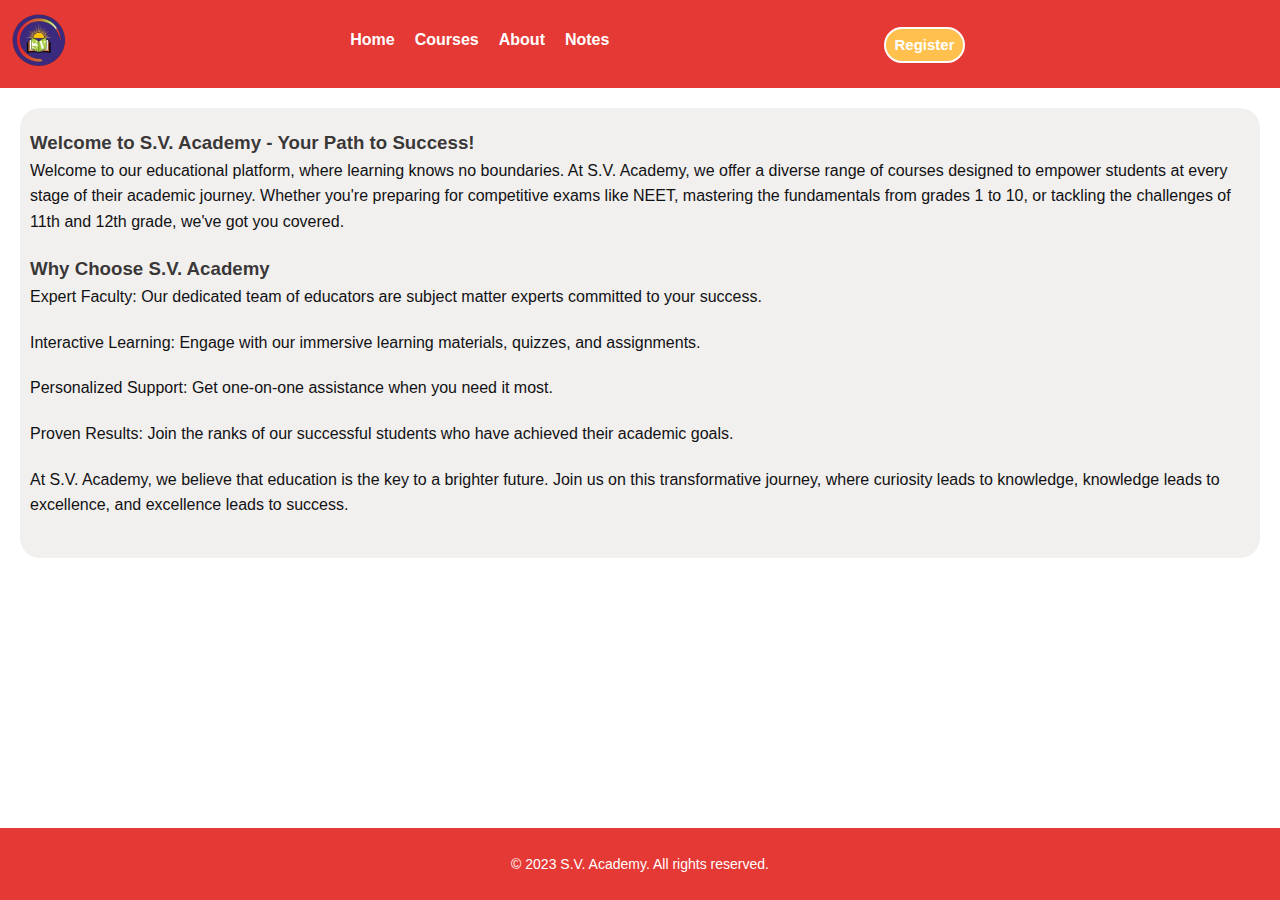
<file: HTML/about.html>
<!DOCTYPE html>
<html lang="en">

<head>
    <meta charset="UTF-8">
    <meta name="viewport" content="width=device-width, initial-scale=1.0">
    <title>S.V. Academy</title>
    <link rel="stylesheet" href="/css/about.css">
    <link rel="stylesheet" href="/css/style.css">
    <link rel="shortcut icon" href="/images/logo.png" type="image/x-icon">
</head>

<body>
    <nav>
        <div class="logo"><img src="/images/logo.png" alt="logo"></div>
        <div id="nav-div">
            <ul>
                <li><a href="/index.html">Home</a></li>
                <li><a href="/HTML/course.html">Courses</a></li>
                <li><a href="/HTML/about.html">About</a></li>
                <li><a href="/HTML/note.html">Notes</a>
                </li>
            </ul>
        </div>
        <div id="register"><a href="https://forms.gle/2mRRs9DBn2UQSFEE7">Register</a></div>
        <div class="menuToggle"></div>
    </nav>
    <nav id="secondaryNav">
        <div>
            <ul>
                <li><a href="/index.html">Home</a></li>
                <li><a href="/HTML/course.html">Courses</a></li>
                <li><a href="/HTML/about.html">About</a></li>
                <li><a href="/HTML/note.html">Notes</a>
                </li>
                <li><a href="https://forms.gle/2mRRs9DBn2UQSFEE7">Register</a></li>
            </ul>
        </div>
    </nav>

    <main>
        <div>
            <h3>Welcome to S.V. Academy - Your Path to Success!</h3>
            <P>Welcome to our educational platform, where learning knows no boundaries. At S.V. Academy, we offer
                a diverse
                range of courses designed to empower students at every stage of their academic journey. Whether you're
                preparing for
                competitive exams like NEET, mastering the fundamentals from grades 1 to 10, or tackling the challenges
                of 11th and 12th
                grade, we've got you covered.</P>
            <h3>Why Choose S.V. Academy</h3>

            <P> Expert Faculty: Our dedicated team of educators are subject matter experts committed to your success.
            </P>
            <P> Interactive Learning: Engage with our immersive learning materials, quizzes, and assignments.</P>
            <P> Personalized Support: Get one-on-one assistance when you need it most.</P>
            <P> Proven Results: Join the ranks of our successful students who have achieved their academic goals.</P>
            <P> At S.V. Academy, we believe that education is the key to a brighter future. Join us on this
                transformative
                journey, where curiosity leads to knowledge, knowledge leads to excellence, and excellence leads to
                success.</P>

        </div>
    </main>

    <footer>
        <p>&copy; 2023 S.V. Academy. All rights reserved.</p>
    </footer>
    <script>
        let menuToggle = document.querySelector('.menuToggle')
        let nav = document.querySelector("#secondaryNav")
        menuToggle.onclick = () => {
            nav.classList.toggle('active')
            menuToggle.classList.toggle('active')
        }
    </script>
</body>

</html>
</file>
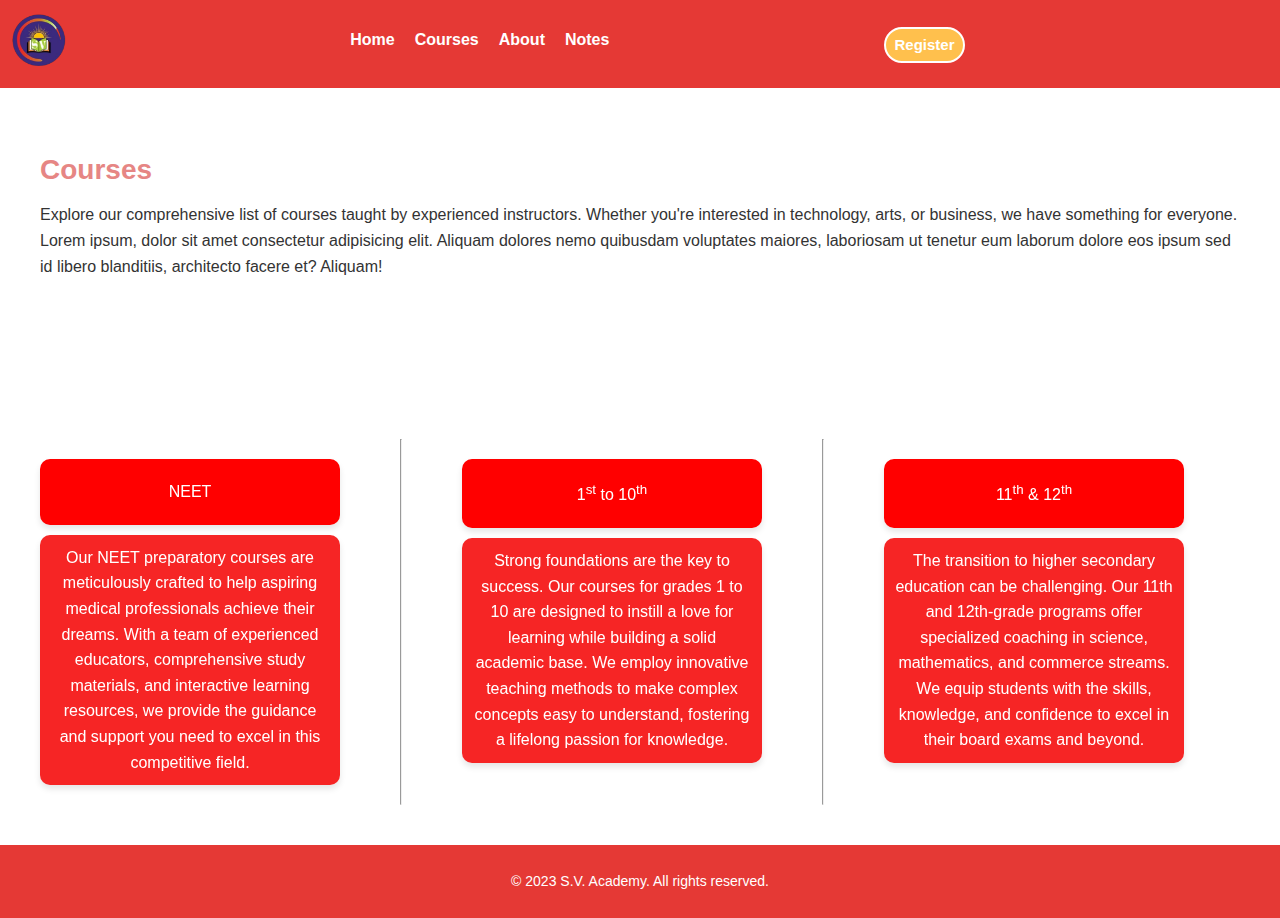
<file: HTML/course.html>
<!DOCTYPE html>
<html lang="en">

<head>
    <meta charset="UTF-8">
    <meta name="viewport" content="width=device-width, initial-scale=1.0">
    <title>S.V. Academy</title>
    <link rel="shortcut icon" href="/images/logo.png" type="image/x-icon">
    <link rel="stylesheet" href="/css/style.css">
    <link rel="stylesheet" href="/css/course.css">
</head>

<body>
    <nav>
        <div class="logo"><img src="/images/logo.png" alt="logo"></div>
        <div id="nav-div">
            <ul>
                <li><a href="/index.html">Home</a></li>
                <li><a href="/HTML/course.html">Courses</a></li>
                <li><a href="/HTML/about.html">About</a></li>
                <li><a href="/HTML/note.html">Notes</a>
                </li>
            </ul>
        </div>
        <div id="register"><a href="https://forms.gle/2mRRs9DBn2UQSFEE7">Register</a></div>
        <div class="menuToggle"></div>
    </nav>
    <nav id="secondaryNav">
        <div>
            <ul>
                <li><a href="/index.html">Home</a></li>
                <li><a href="/HTML/course.html">Courses</a></li>
                <li><a href="/HTML/about.html">About</a></li>
                <li><a href="/HTML/note.html">Notes</a>
                </li>
                <li><a href="https://forms.gle/2mRRs9DBn2UQSFEE7">Register</a></li>
            </ul>
        </div>
    </nav>
    <main>
        <section id="courses">
            <h2>Courses</h2>
            <p>Explore our comprehensive list of courses taught by experienced instructors. Whether you're interested in
                technology, arts, or business, we have something for everyone. Lorem ipsum, dolor sit amet consectetur
                adipisicing elit. Aliquam dolores nemo quibusdam voluptates maiores, laboriosam ut tenetur eum laborum
                dolore eos ipsum sed id libero blanditiis, architecto facere et? Aliquam! </p>
        </section>
    </main>
    <main class="category">
        <section>
            <div class="title glass-container">NEET</div>
            <div class="content glass-container">Our NEET preparatory courses are meticulously crafted to help aspiring
                medical professionals achieve their dreams. With
                a team of experienced educators, comprehensive study materials, and interactive learning resources, we
                provide the
                guidance and support you need to excel in this competitive field.</div>
        </section>
        <hr>
        <section>
            <div class="title glass-container">1<sup>st</sup> to 10<sup>th</sup></div>
            <div class="content glass-container">Strong foundations are the key to success. Our courses for grades 1 to
                10 are designed to instill a love for learning
                while building a solid academic base. We employ innovative teaching methods to make complex concepts
                easy to understand,
                fostering a lifelong passion for knowledge.</div>
        </section>
        <hr>
        <section>
            <div class="title glass-container">11<sup>th</sup> & 12<sup>th</sup></div>
            <div class="content glass-container">The transition to higher secondary education can be challenging. Our
                11th and 12th-grade programs offer specialized
                coaching in science, mathematics, and commerce streams. We equip students with the skills, knowledge,
                and confidence to
                excel in their board exams and beyond.</div>
        </section>

    </main>
    <footer>
        <p>&copy; 2023 S.V. Academy. All rights reserved.</p>
    </footer>
    <script>
        let menuToggle = document.querySelector('.menuToggle')
        let nav = document.querySelector("#secondaryNav")
        menuToggle.onclick = () => {
            nav.classList.toggle('active')
            menuToggle.classList.toggle('active')
        }
    </script>
</body>

</html>
</file>
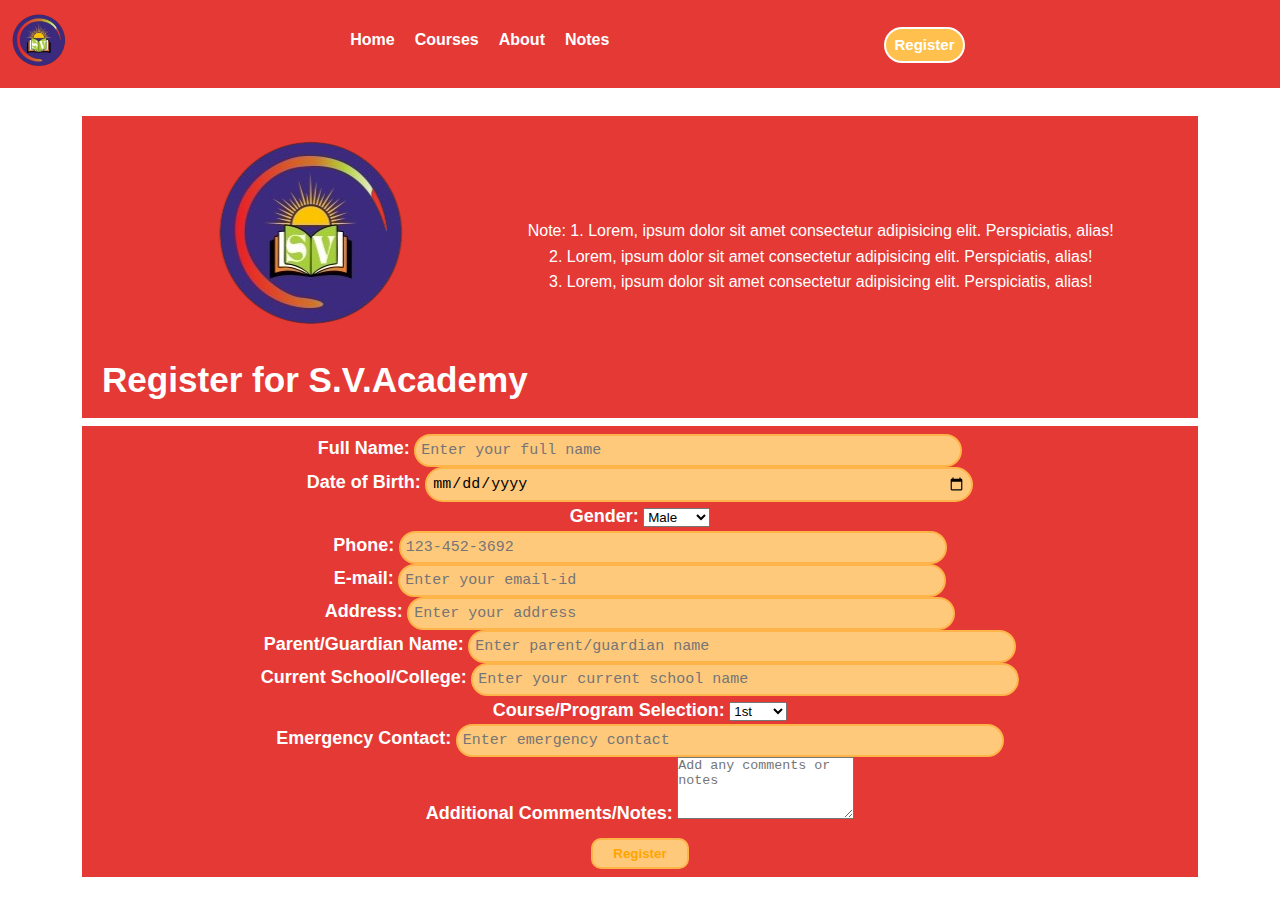
<file: HTML/Registration_form.html>
<!DOCTYPE html>
<html lang="en">

<head>
    <meta charset="UTF-8">
    <meta name="viewport" content="width=device-width, initial-scale=1.0">
    <title>Registration form</title>
    <link rel="stylesheet" href="/css/style.css">
    <link rel="stylesheet" href="/css/Registration_form.css">
    <link rel="shortcut icon" href="/images/logo.png" type="image/x-icon">
</head>

<body>
    <nav>
        <div class="logo"><img src="/images/logo.png" alt="logo"></div>
        <div id="nav-div">
            <ul>
                <li><a href="/index.html">Home</a></li>
                <li><a href="/HTML/course.html">Courses</a></li>
                <li><a href="/HTML/about.html">About</a></li>
                <li><a href="/HTML/note.html">Notes</a>
                </li>
            </ul>
        </div>
        <div id="register"><a href="https://forms.gle/2mRRs9DBn2UQSFEE7">Register</a></div>
        <div class="menuToggle"></div>
    </nav>
    <nav id="secondaryNav">
        <div>
            <ul>
                <li><a href="/index.html">Home</a></li>
                <li><a href="/HTML/course.html">Courses</a></li>
                <li><a href="/HTML/about.html">About</a></li>
                <li><a href="/HTML/note.html">Notes</a>
                </li>
                <li><a href="https://forms.gle/2mRRs9DBn2UQSFEE7">Register</a></li>
            </ul>
        </div>
    </nav>
    <main class="main">
        <div class="head">
            <div class="segment">
                <img src="/image/logo.png" alt="">
                <h3>Register for S.V.Academy</h4>
            </div>
            <div>
                <p>Note:
                    1. Lorem, ipsum dolor sit amet consectetur adipisicing elit. Perspiciatis, alias!<br>
                    2. Lorem, ipsum dolor sit amet consectetur adipisicing elit. Perspiciatis, alias!<br>
                    3. Lorem, ipsum dolor sit amet consectetur adipisicing elit. Perspiciatis, alias!
                </p>
            </div>
        </div>

        <div class="Form-content">
            <form onsubmit="return postToGoogle();">

                <!-- Full Name -->
                <div class="form-group">
                    <label class="label" for="name">Full Name:</label>
                    <input type="text" name="entry.1944863926" id="name" placeholder="Enter your full name" required>
                </div>
                <div class="form-row">

                    <!-- Date of Birth -->
                    <div class="form-group">
                        <label class="label" for="birthday">Date of Birth:</label>
                        <input type="date" name="entry.1156770680" id="birthday" required>
                    </div>

                    <!-- Gender -->
                    <div class="form-group">
                        <label class="label" for="gender">Gender:</label>
                        <select name="entry.1614667268" id="gender" required>
                            <option value="male">Male</option>
                            <option value="female">Female</option>
                            <option value="other">Other</option>
                        </select>
                    </div>

                    <!-- Contact Information -->
                    <div class="form-group">
                        <label class="label" for="phone">Phone:</label>
                        <input type="tel" name="entry.152475250" id="phone" placeholder="123-452-3692" required>
                    </div>
                </div>
                <div class="form-group">
                    <label class="label" for="email">E-mail:</label>
                    <input type="email" name="entry.2088708349" id="email" placeholder="Enter your email-id">
                </div>



                <!-- Address -->
                <div class="form-group">
                    <label class="label" for="address">Address:</label>
                    <input type="text" name="entry.1408227433" id="address" placeholder="Enter your address" required>
                </div>

                <!-- Parent/Guardian Information -->
                <div class="form-group">
                    <label class="label" for="parent_guardian_name">Parent/Guardian Name:</label>
                    <input type="text" name="entry.810018367" id="parent_guardian_name"
                        placeholder="Enter parent/guardian name" required>
                </div>

                <!-- Educational Background -->
                <div class="form-group">
                    <label class="label" for="school">Current School/College:</label>
                    <input type="text" name="entry.36742300" id="school" placeholder="Enter your current school name"
                        required>
                </div>

                <!-- Course/Program Selection -->
                <div class="form-group">
                    <label class="label" for="course">Course/Program Selection:</label>
                    <select name="entry.723413762" id="course" required>
                        <option value="course1">1<sup>st</sup></option>
                        <option value="course2">2<sup>nd</sup></option>
                        <option value="course3">3<sup>rd</sup></option>
                        <option value="course4">4<sup>th</sup></option>
                        <option value="course5">5<sup>th</sup></option>
                        <option value="course6">6<sup>th</sup></option>
                        <option value="course7">7<sup>th</sup></option>
                        <option value="course8">8<sup>th</sup></option>
                        <option value="course9">9<sup>th</sup></option>
                        <option value="course10">10<sup>th</sup></option>
                        <option value="course11">11<sup>th</sup></option>
                        <option value="course12">12<sup>th</sup></option>
                        <option value="course13">NEET</option>

                    </select>
                </div>

                <!-- Emergency Contact -->
                <div class="form-group">
                    <label class="label" for="emergency-contact">Emergency Contact:</label>
                    <input type="text" name="entry.1505471079" id="emergency-contact"
                        placeholder="Enter emergency contact">
                </div>

                <!-- Additional Comments/Notes -->
                <div class="form-group">
                    <label class="label" for="comments">Additional Comments/Notes:</label>
                    <textarea name="entry.1328058885" id="comments" rows="4"
                        placeholder="Add any comments or notes"></textarea>
                </div>

                <!-- Submit Button -->
                <button type="submit">Register</button>
            </form>
        </div>

        <div class="foot">
            <!-- Footer content -->
        </div>
    </main>
    <script>
        let menuToggle = document.querySelector('.menuToggle')
        let nav = document.querySelector("#secondaryNav")
        menuToggle.onclick = () => {
            nav.classList.toggle('active')
            menuToggle.classList.toggle('active')
        }
    </script>

</body>

</html>
</file>
<file: css/about.css>
main div {
  color: rgb(19, 18, 19);
  background-color: rgba(223, 215, 215, 0.4);
  padding: 20px 10px;
  border-radius: 20px;
}

main div h3 {
  color: rgba(39, 37, 37, 0.911);
  font-weight: 799;
}
main div p {
  color: rgb(17, 18, 19);
  font-weight: 500;
}
</file>
<file: css/style.css>
* {
  margin: 0;
  padding: 0;
  box-sizing: border-box;
}
html {
  scroll-behavior: smooth;
  font-family: cursive;
}
.logo img {
  height: 60px;
  width: 60px;
}
body {
  font-family: "Roboto", sans-serif;
  font-size: 16px;
  display: grid;
  grid-template-rows: auto 1fr auto;
  min-height: 100vh;
  line-height: 1.6;
  color: #333;
  scrollbar-color: #ff9800 #f57c00;
}
body::-webkit-scrollbar {
  width: 10px;
}

body::-webkit-scrollbar-thumb {
  background-color: #f57c00;
  border-radius: 5px;
}

body::-webkit-scrollbar-thumb:hover {
  background-color: #ff9800;
}

body::-webkit-scrollbar-track {
  background-color: #fff;
  border-radius: 5px;
  box-shadow: inset 0 0 5px rgba(0, 0, 0, 0.1);
}
nav {
  display: flex;
  justify-content: space-between;
  background: #e53935;
  padding: 10px;
}
#register {
  width: fit-content;
  height: fit-content;
  padding: 4px 8px;
  color: white;
  font-weight: 700;
  transition: color 0.3s ease;
  position: relative;
  top: 25%;
  right: 2%;
  border: 2px solid white;
  border-radius: 50px;
  background-color: #ffc04d;
  font-size: 15px;
  text-decoration: none;
}
#register:hover {
  color: #ffc04d;
  background-color: transparent;
  border: 2px solid #ff9800;
}
nav ul {
  list-style: none;
  margin: auto;
  display: flex;
  justify-content: center;
}
#nav-div {
  /* margin: auto; */
  position: relative;
  top: 25%;
}
nav li {
  margin-right: 20px;
}

nav a {
  color: white;
  text-decoration: none;
  font-weight: 700;
  transition: color 0.3s ease;
}

nav a:hover {
  color: #ffc04d;
}

header {
  display: flex;
  flex-direction: row;
  background: #d32f2f;
  text-align: center;
  padding: 50px 0;
  color: white;
}

section {
  padding: 20px 0;
}

h1,
h2,
h3,
h4,
h5,
h6 {
  font-weight: 700;
}
footer {
  background: #e53935;
  color: white;
  text-align: center;
  padding: 20px;
}

footer p {
  font-size: 14px;
  margin: 5px 0;
}

footer a {
  color: white;
  text-decoration: none;
}

footer a:hover {
  text-decoration: underline;
}

.slideshow-container {
  display: flex;
  overflow: hidden;
}

.slide {
  flex: 1;
  display: none;
  text-align: center;
  padding: 20px;
  animation: fade 1s ease-in-out;
}

@keyframes fade {
  from {
    opacity: 0;
  }
  to {
    opacity: 1;
  }
}

.swami {
  width: 400px;
  height: 500px;
}
blockquote {
  font-size: 50px;
  font-weight: 10;
}
.author {
  font-size: 25px;
}
.head {
  font-size: 30px;
}
.ul .li {
  text-align: left;
  font-size: 20px;
}
.dots {
  display: flex;
  justify-content: center;
  margin-top: 10px;
}

.dot {
  width: 10px;
  height: 10px;
  margin: 0 5px;
  border-radius: 50%;
  background-color: #bbb;
  cursor: pointer;
}

.active {
  background-color: #717171;
}

@media only screen and (max-width: 600px) {
  header {
    flex-direction: column;
  }
  .swami {
    max-width: 300px;
    height: auto;
  }
}

@media only screen and (max-width: 900px) {
  .slide {
    padding: 10px;
  }
}
nav a:hover,
button:hover {
  color: #ffc04d;
}

main {
  background: #fff;
  padding: 20px;
}

h2 {
  color: #e68684;
  font-size: 28px;
  margin-bottom: 10px;
}

p {
  font-size: 16px;
  line-height: 1.6;
  margin-bottom: 20px;
}

.course-card {
  background-color: #e57373;
  border-radius: 8px;
  box-shadow: 0 2px 4px rgba(0, 0, 0, 0.1);
  padding: 20px;
  margin-bottom: 20px;
}

.course-card h3 {
  font-size: 24px;
  font-weight: 700;
  margin-bottom: 10px;
}

.course-card p {
  font-size: 16px;
  color: #fff;
}

#courses {
  margin-bottom: 40px;
}

#courses {
  margin-bottom: 40px;
}

#about {
  text-align: center;
}

#about p {
  max-width: 600px;
  margin: 0 auto;
}

#contact {
  text-align: center;
}

.contact-form {
  max-width: 400px;
  margin: 0 auto;
}

.dots {
  display: flex;
  justify-content: center;
  margin-top: 10px;
  position: absolute;
  bottom: 20px;
  left: 50%;
  transform: translateX(-50%);
}

@media only screen and (max-width: 600px) {
  .dots {
    position: static;
    transform: none;
  }
}

#about,
#contact {
  background-color: #e9e7e7;
  padding: 40px;
  margin-bottom: 20px;
}

#about h2,
#contact h2 {
  font-size: 36px;
  font-weight: 700;
  margin-bottom: 20px;
}

#about p,
#contact p {
  font-size: 18px;
  line-height: 1.6;
}

.contact-form {
  max-width: 500px;
  margin: 0 auto;
}

.contact-form label {
  font-size: 18px;
  font-weight: 700;
  display: block;
  margin-bottom: 8px;
}

.contact-form input,
.contact-form textarea {
  width: 100%;
  padding: 10px;
  margin-bottom: 20px;
  border-radius: 4px;
  border: 1px solid #ccc;
  font-size: 16px;
}

.contact-form textarea {
  resize: vertical;
}

.contact-form button {
  background-color: #e57373;
  color: #fff;
  padding: 12px 20px;
  border: none;
  border-radius: 4px;
  font-size: 16px;
  cursor: pointer;
  transition: background-color 0.3s ease;
}

.contact-form button:hover {
  background-color: #d32f2f;
}
.bg {
  background-color: rgba(234, 88, 88, 0.4);
  border-radius: 20px;
  margin-right: 8px;
  width: 100%;
}
#secondaryNav {
  display: none;
}
@media only screen and (max-width: 800px) {
  blockquote {
    font-size: 24px;
  }

  #secondaryNav.active {
    background-color: #e62d2d;
    display: flex;
    flex-direction: column;
  }
  #secondaryNav div {
    margin: 0;
  }
  #secondaryNav div ul {
    flex-direction: column;
  }
  #seondaryNav div ul li {
    width: 100%;
  }
  .menuToggle {
    position: relative;
    width: 40px;
    height: 50px;
    cursor: pointer;
    display: flex;
    justify-content: center;
    align-items: center;
  }
  .menuToggle::before {
    content: "";
    position: absolute;
    width: 100%;
    height: 3px;
    background-color: #fff;
    transform: translateY(-12px);
    box-shadow: 0 12px #fff;
  }
  .menuToggle::after {
    content: "";
    position: absolute;
    width: 100%;
    height: 3px;
    background-color: #fff;
    transform: translateY(12px);
  }
  .menuToggle.active {
    background: #e53935;
  }
  .menuToggle.active::before {
    background-color: #fff;
    transform: rotate(45deg);
    box-shadow: 0 0 #fff;
  }
  .menuToggle.active::after {
    transform: rotate(-45deg);
  }
  #secondaryNav div ul li:hover {
    background-color: #e57373;
  }
  .author {
    font-size: 17px;
  }

  nav #dropdown {
    display: none;
  }
  nav #nav-div {
    display: none;
  }
  #register {
    display: none;
  }
}
</file>
<file: css/course.css>
.category {
  display: flex;
  flex-wrap: wrap;
  gap: 5%;
}
.title {
  text-align: center;
  background-color: rgb(227, 42, 42);
  color: white;
  padding: 6px 40px;
  border-radius: 0px 0px 20px 20px;
  height: fit-content;
  width: fit-content;
}
.glass-container {
  background-color: red;
  border-radius: 10px;
  backdrop-filter: blur(10px);
  padding: 20px;
  width: 300px;
  box-shadow: 0 4px 6px rgba(0, 0, 0, 0.1);
  text-align: center;
}

main {
  background: #fff;
  padding: 20px;
  margin: 20px;
}

.content {
  background-color: rgb(246, 37, 37);
  color: white;
  padding: 10px;
  margin-top: 10px;
}

/* Media Query  */
@media screen and (max-width: 1174px) {
  hr {
    display: none;
  }
}
</file>
<file: css/Registration_form.css>
* {
  margin: 0;
  padding: 0;
}

.head,
.Form-content,
.foot {
  background-color: #e53935;
  color: white;
  width: 90%;
  margin: auto;
  text-align: center;
  margin-top: 8px;
}
.head {
  display: flex;
  align-items: center;
  padding: 10px 20px;
}
form {
  display: flex;
  flex-direction: column;
  padding: 8px 10px;
}
main .Form-content label,
input {
  width: 50%;
  margin: auto;
}
main .Form-content input {
  font-size: 15px;
  padding: 6px 5px;
  font-family: monospace;
  border: 2px solid #ffb44a;
  border-radius: 20px 20px;
  background-color: #ffc97c;
}
main .Form-content label {
  font-weight: 600;
  font-size: 18px;
}
main .Form-content button {
  width: fit-content;
  margin: auto;
  margin-top: 10px;
  padding: 6px 20px;
  background-color: #ffc97c;
  border: 2px solid #ffb44a;
  color: orange;
  font-weight: 700;

  border-radius: 10px 10px;
}
main .Form-content button:hover {
  color: rgba(239, 84, 23, 0.843);
  background-color: #ffb44a;
  border: 2px solid #ffc97c;
}
main .Form-content label {
  text-align: left;
}
.content {
  flex-grow: 1;
}
.head .logo img {
  height: 100px;
  width: 100px;
  position: relative;
  left: 100%;
}
</file>
